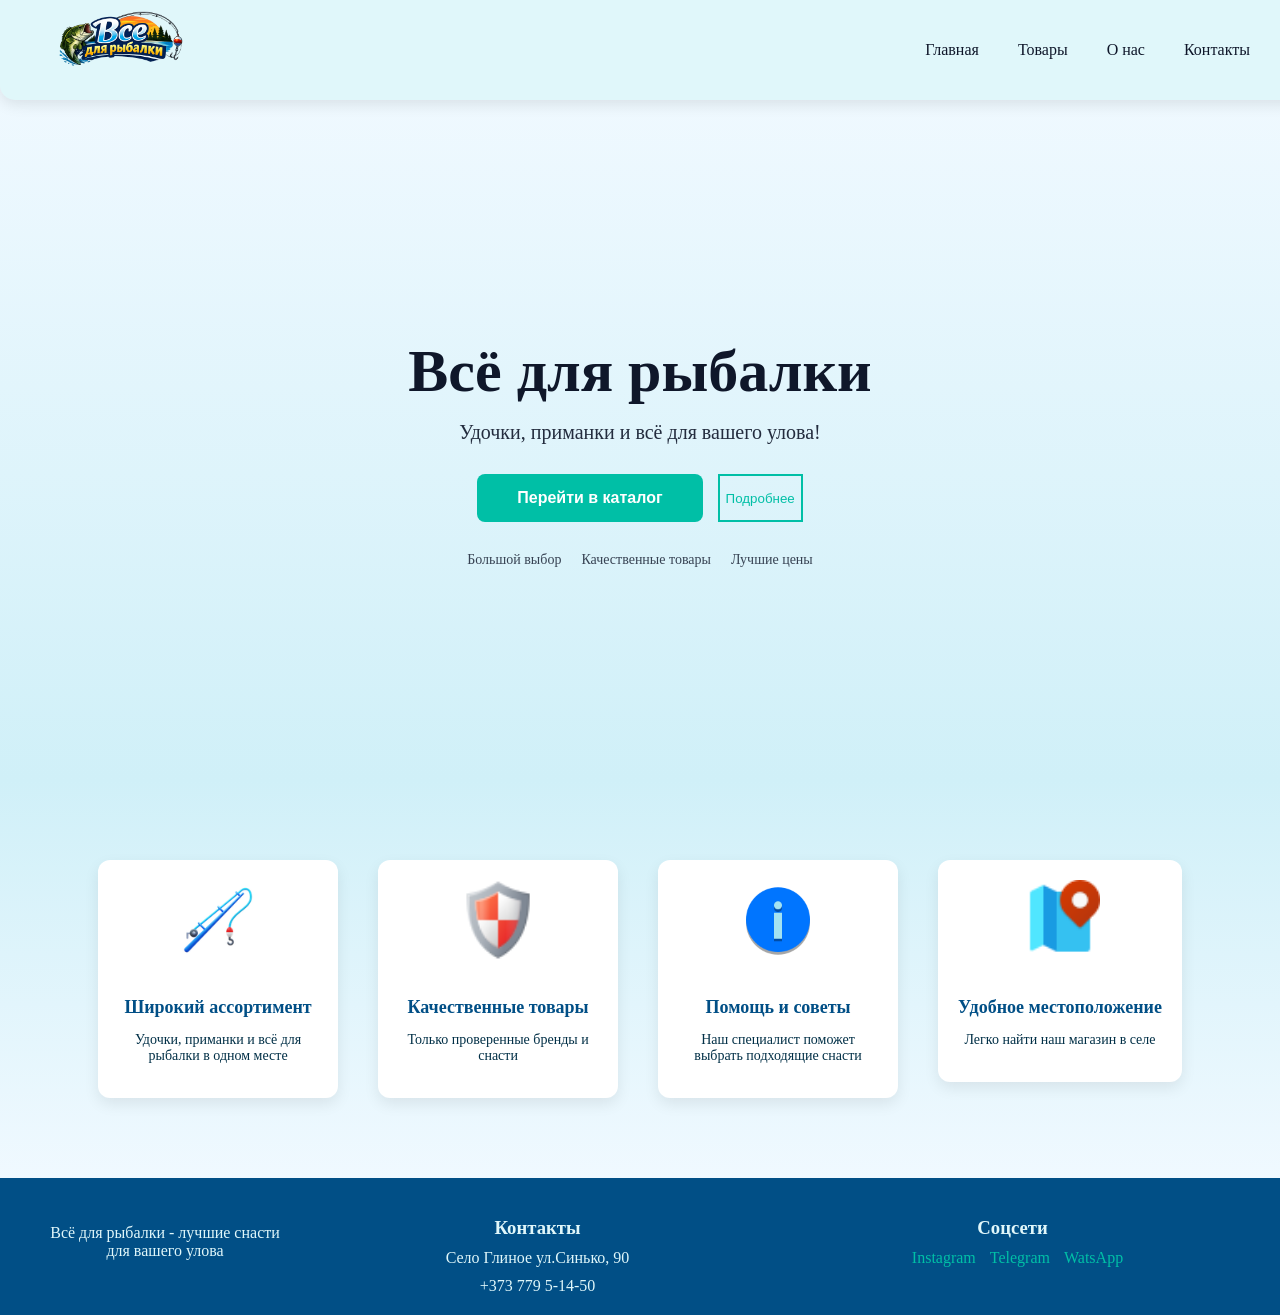
<file: index.html>
<!DOCTYPE html>
<html lang="ru">

<head>
	<meta charset="UTF-8">
	<meta name="viewport" content="width=device-width, initial-scale=1.0">
	<title>Всё для рыбалки в Глином — Магазин снастей и удочек ПМР</title>
	<meta name="description"
		content="Рыболовный магазин в селе Глиное. Широкий ассортимент удочек, приманок и снастей. Ждем вас по адресу ул. Синько, 90. Лучшие цены в Слободзейском районе!">

	<meta name="keywords"
		content="рыбалка Глиное, купить удочки ПМР, рыболовный магазин Слободзейский район, снасти Глиное, крючки, приманки, всё для рыбалки Глиное">

	<meta property="og:title" content="Всё для рыбалки в Глином">
	<meta property="og:description" content="Магазин снастей в Глином. Ждем вас на ул. Синько, 90!">
	<meta property="og:image" content="images/logo.png">


	<link rel="icon" href="images/favicon.png" type="image/png">
	<link rel="stylesheet" href="style.css">
</head>

<body>
	<header class="header">
		<div class="header-left">
			<a href="index.html">
				<img src="images/logo-icon.png" alt="Логотип" class="logo-img">
			</a>
		</div>

		<nav class="menu">
			<a href="index.html">Главная</a>
			<a href="catalog.html">Товары</a>
			<a href="#feature">О нас</a>
			<a href="#footer">Контакты</a>
		</nav>
	</header>

	<section class="hero" id="hero">
		<div class="hero-content">
			<h1>Всё для рыбалки</h1>
			<p>Удочки, приманки и всё для вашего улова!</p>

			<div class="hero-buttons">
				<button class="hero-button" id="catalogBtn">Перейти в каталог</button>
				<button class="hero-button-secondary" id="moreBtn">Подробнее</button>
			</div>

			<div class="hero-benefits">
				<span>Большой выбор</span>
				<span>Качественные товары</span>
				<span>Лучшие цены</span>
			</div>
		</div>
	</section>

	<section class="features" id="feature">
		<div class="feature">
			<img src="images/assortment.png" alt="Ассортимент">
			<h3>Широкий ассортимент</h3>
			<p>Удочки, приманки и всё для рыбалки в одном месте</p>
		</div>

		<div class="feature quality-feature">
			<img src="images/quality.png" alt="Качество">
			<h3>Качественные товары</h3>
			<p>Только проверенные бренды и снасти</p>

			<div class="quality-badge">100%</div>
		</div>

		<div class="feature">
			<img src="images/support.png" alt="Советы">
			<h3>Помощь и советы</h3>
			<p>Наш специалист поможет выбрать подходящие снасти</p>
		</div>

		<a href="https://yandex.md/maps/104927/transnistria/?ll=29.792891%2C46.642741&mode=poi&poi%5Bpoint%5D=29.792519%2C46.642680&poi%5Buri%5D=ymapsbm1%3A%2F%2Forg%3Foid%3D70025384905&z=17.6"
			target="_blank" class="feature-link">
			<div class="feature">
				<img src="images/location.png" alt="Магазин">
				<h3>Удобное местоположение</h3>
				<p>Легко найти наш магазин в селе</p>
			</div>
		</a>
	</section>

	<footer class="footer" id="footer">
		<div class="footer-container">

			<div class="footer-left">
				<p>Всё для рыбалки - лучшие снасти для вашего улова</p>
			</div>

			<div class="footer-center">
				<h3>Контакты</h3>
				<p>Село Глиное ул.Синько, 90</p>
				<p>+373 779 5-14-50</p>
			</div>

			<div class="footer-right">
				<h3>Соцсети</h3>
				<a href="#">Instagram</a>
				<a href="#">Telegram</a>
				<a href="#">WatsApp</a>
			</div>
		</div>
	</footer>
	<script src="main.js"></script>
</body>

</html>
</file>
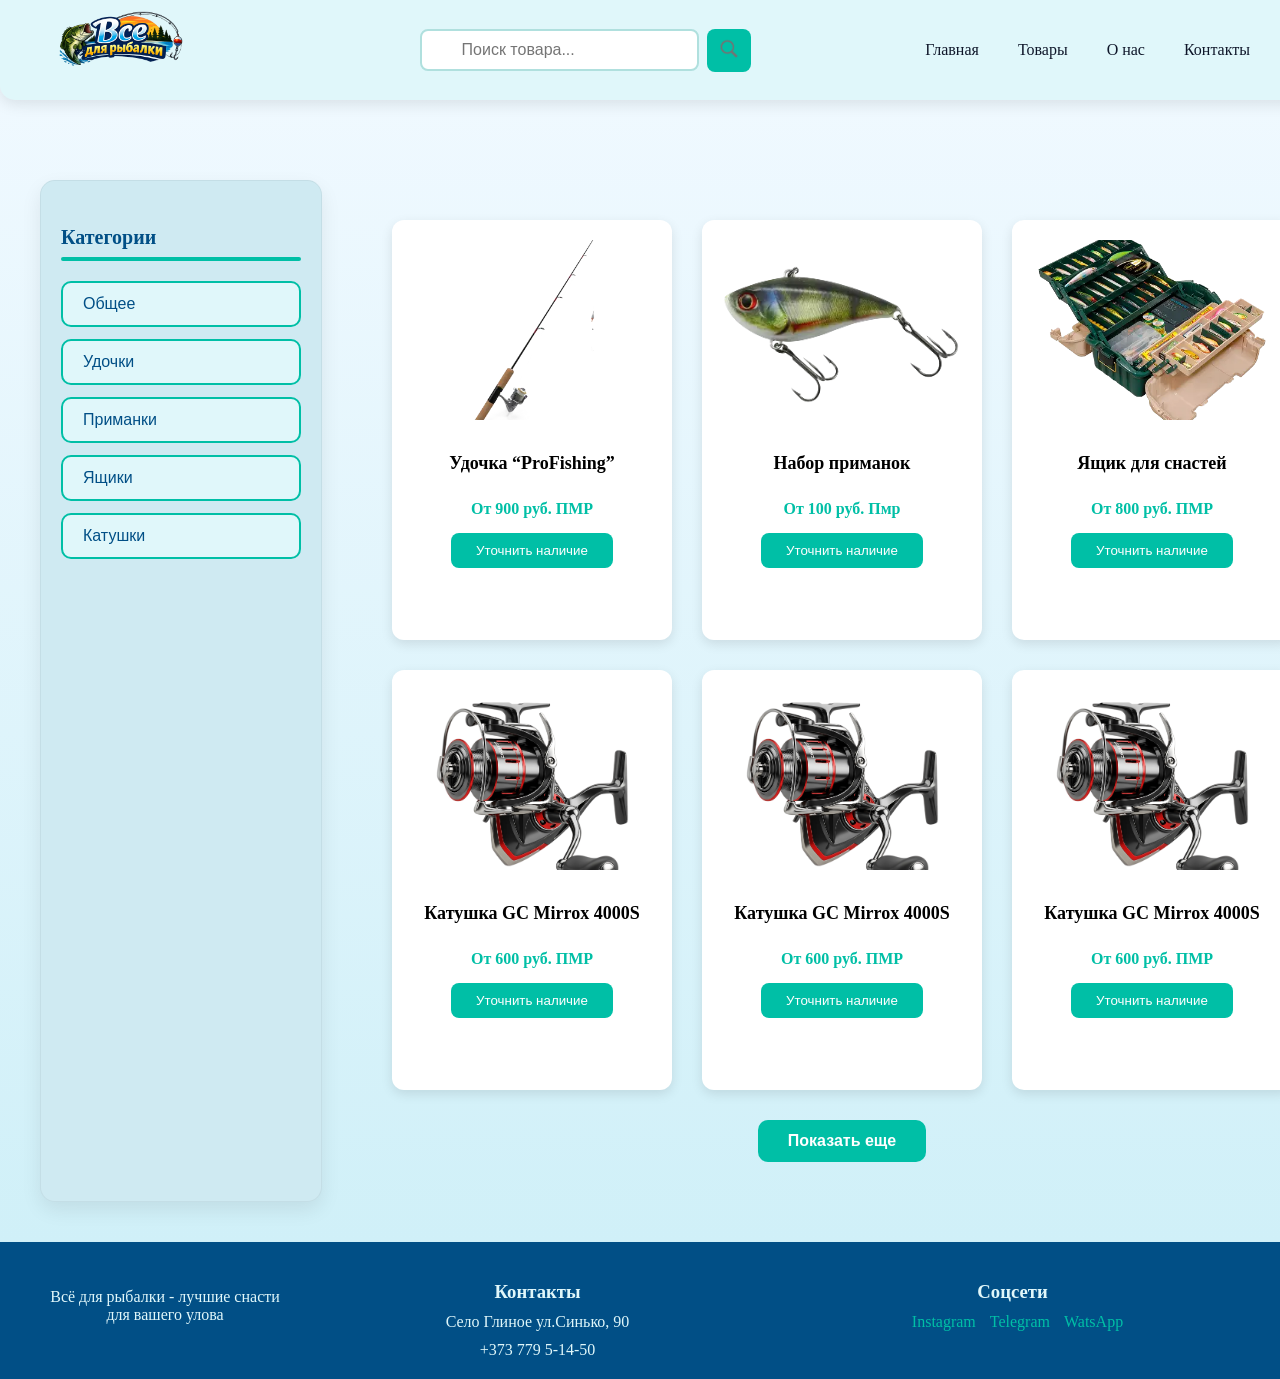
<file: catalog.html>
<!DOCTYPE html>
<html lang="ru">

<head>
	<meta charset="UTF-8">
	<meta name="viewport" content="width=device-width, initial-scale=1.0">
	<title>Каталог - Всё для рыбалки</title>
	<link rel="stylesheet" href="style.css">
</head>

<body>
	<header class="header">
		<div class="header-left">
			<a href="index.html">
				<img src="images/logo-icon.png " alt="Логотип" class="logo-img">
			</a>
		</div>

		<div class="header-search">
			<input type="text" id="searchInput" placeholder="Поиск товара...">
			<button id="searchBtn">
				<img src="images/search-icon.png" alt="Поиск">
			</button>
		</div>

		<nav class="menu">
			<a href="index.html">Главная</a>
			<a href="catalog.html#catalog">Товары</a>
			<a href="index.html#feature">О нас</a>
			<a href="index.html#footer">Контакты</a>
		</nav>
	</header>

	<section class="catalog-container" id="catalog">

		<aside class="catalog-sidebar">
			<h3>Категории</h3>
			<nav class="catalog-menu">
				<button class="category-btnall" id="btnAll" data-category="all">Общее</button>
				<button class="category-btn" id="btnRod" data-category="удочка">Удочки</button>
				<button class="category-btn" id="btnBait" data-category="приманка">Приманки</button>
				<button class="category-btn" id="btnBox" data-category="ящик">Ящики</button>
				<button class="category-btn" id="btnCoil" data-category="катушка">Катушки</button>
			</nav>
		</aside>

		<div class="catalog-main">
			<div class="catalog-card" data-name="удочка">
				<img src="images/rod.webp" alt="Удочка">
				<h3>Удочка “ProFishing”</h3>
				<p class="price">От 900 руб. ПМР</p>
				<button class="buy-btn">Уточнить наличие</button>
			</div>
			<div class="catalog-card" data-name="приманка">
				<img src="images/bait.webp" alt="Приманка">
				<h3>Набор приманок</h3>
				<p class="price">От 100 руб. Пмр</p>
				<button class="buy-btn">Уточнить наличие</button>
			</div>
			<div class="catalog-card" data-name="ящик">
				<img src="images/box.webp" alt="Ящик для снастей">
				<h3>Ящик для снастей</h3>
				<p class="price">От 800 руб. ПМР</p>
				<button class="buy-btn">Уточнить наличие</button>
			</div>
			<div class="catalog-card" data-name="катушка">
				<img src="images/reel.webp" alt="катушка">
				<h3>Катушка GC Mirrox 4000S</h3>
				<p class="price">От 600 руб. ПМР</p>
				<button class="buy-btn">Уточнить наличие</button>
			</div>



			<div class="catalog-card" data-name="катушка">
				<img src="images/reel.webp" alt="катушка">
				<h3>Катушка GC Mirrox 4000S</h3>
				<p class="price">От 600 руб. ПМР</p>
				<button class="buy-btn">Уточнить наличие</button>
			</div>
			<div class="catalog-card" data-name="катушка">
				<img src="images/reel.webp" alt="катушка">
				<h3>Катушка GC Mirrox 4000S</h3>
				<p class="price">От 600 руб. ПМР</p>
				<button class="buy-btn">Уточнить наличие</button>
			</div>
			<div class="catalog-card" data-name="катушка">
				<img src="images/reel.webp" alt="катушка">
				<h3>Катушка GC Mirrox 4000S</h3>
				<p class="price">От 600 руб. ПМР</p>
				<button class="buy-btn">Уточнить наличие</button>
			</div>
			<div class="catalog-card" data-name="катушка">
				<img src="images/reel.webp" alt="катушка">
				<h3>Катушка GC Mirrox 4000S</h3>
				<p class="price">От 600 руб. ПМР</p>
				<button class="buy-btn">Уточнить наличие</button>
			</div>
			<div class="catalog-card" data-name="катушка">
				<img src="images/reel.webp" alt="катушка">
				<h3>Катушка GC Mirrox 4000S</h3>
				<p class="price">От 600 руб. ПМР</p>
				<button class="buy-btn">Уточнить наличие</button>
			</div>

			<div class="catalog-card" data-name="катушка">
				<img src="images/reel.webp" alt="катушка">
				<h3>Катушка GC Mirrox 4000S</h3>
				<p class="price">От 600 руб. ПМР</p>
				<button class="buy-btn">Уточнить наличие</button>
			</div>
			<div class="catalog-card" data-name="катушка">
				<img src="images/reel.webp" alt="катушка">
				<h3>Катушка GC Mirrox 4000S</h3>
				<p class="price">От 600 руб. ПМР</p>
				<button class="buy-btn">Уточнить наличие</button>
			</div>
			<div class="catalog-card" data-name="катушка">
				<img src="images/reel.webp" alt="катушка">
				<h3>Катушка GC Mirrox 4000S</h3>
				<p class="price">От 600 руб. ПМР</p>
				<button class="buy-btn">Уточнить наличие</button>
			</div>
			<div class="catalog-card" data-name="катушка">
				<img src="images/reel.webp" alt="катушка">
				<h3>Катушка GC Mirrox 4000S</h3>
				<p class="price">От 600 руб. ПМР</p>
				<button class="buy-btn">Уточнить наличие</button>
			</div>
			<div class="catalog-card" data-name="катушка">
				<img src="images/reel.webp" alt="катушка">
				<h3>Катушка GC Mirrox 4000S</h3>
				<p class="price">От 600 руб. ПМР</p>
				<button class="buy-btn">Уточнить наличие</button>
			</div>
			<div class="catalog-card" data-name="катушка">
				<img src="images/reel.webp" alt="катушка">
				<h3>Катушка GC Mirrox 4000S</h3>
				<p class="price">От 600 руб. ПМР</p>
				<button class="buy-btn">Уточнить наличие</button>
			</div>
			<div class="show-more-container">
				<button id="showMorebtn">Показать еще</button>
			</div>

			<p id="notFoundMessage">
				Товары не найдены
			</p>
		</div>



	</section>

	<footer class="footer" id="footer">
		<div class="footer-container">

			<div class="footer-left">
				<p>Всё для рыбалки - лучшие снасти для вашего улова</p>
			</div>

			<div class="footer-center">
				<h3>Контакты</h3>
				<p>Село Глиное ул.Синько, 90</p>
				<p>+373 779 5-14-50</p>
			</div>

			<div class="footer-right">
				<h3>Соцсети</h3>
				<a href="#">Instagram</a>
				<a href="#">Telegram</a>
				<a href="#">WatsApp</a>
			</div>
		</div>
	</footer>

	<button id="scrollUpBtn">&#8679;</button>
	<script src="catalog.js"></script>
</body>

</html>
</file>
<file: style.css>
html {
	scroll-behavior: smooth;
}

body {
	margin: 0;
	padding-top: 80px;
}

.header {
	display: flex;
	justify-content: space-between;
	align-items: center;
	padding: 10px 50px;
	height: 80px;
	width: 100%;
	background: #e0f7fa;
	color: #0f172a;

	position: fixed;
	top: 0;
	left: 0;
	right: 0;
	z-index: 1000;
	box-shadow: 0 4px 15px rgba(0, 0, 0, 0.1);
	border-bottom-left-radius: 15px;
	border-bottom-right-radius: 15px;
}

.header-search {
	display: flex;
	align-items: center;
	gap: 8px;
	transition: transform 0.2s ease;
}

.header-search input {
	padding: 10px 15px 10px 40px;
	border-radius: 8px;
	border: 2px solid #b0e0de;
	transition: all 0.3s ease;
	outline: none;
	width: 220px;
	background-image: url('images/search-icon.png') no-repeat 10px center;
	background-size: 20px 20px;
	font-size: 16px;
	color: #0f172a
}

.header-search input:hover,
.header-search input:focus {
	border-color: #00bfa6;
	box-shadow: 0 4px 15px rgba(0, 0, 0, 0.3);
	transform: scale(1.05);
}

.header-search button {
	background-color: #00bfa6;
	border: none;
	padding: 10px 12px;
	border-radius: 8px;
	cursor: pointer;
	transition: all 0.2s ease;
}

.header-search button img {
	width: 20px;
	height: 20px;
}

.header-search button:hover {
	background-color: #5eead4;
	transform: translateY(-2px);
}

.header-left {
	display: flex;
	align-items: center;
}

.logo-img {
	height: 150px;
	width: 150px;
	transition: transform 0.3s;
}

.logo-img:hover {
	transform: scale(1.05);
}

.menu a {
	margin-left: 35px;
	text-decoration: none;
	font-weight: 500;
	position: relative;
	right: 80px;
	transition: color 0.3s, transform 0.3s;
	color: #0f172a;
}

.menu a::after {
	content: "";
	position: absolute;
	left: 0;
	bottom: -5px;
	width: 0;
	height: 2px;
	background: #00bfa6;
	transition: width 0.3s;
}

.menu a:hover::after {
	width: 100%;
}

.menu a:hover {
	color: #00bfa6;
	transform: translateY(-2px);
}

.hero {
	display: flex;
	justify-content: center;
	align-items: center;

	padding: 50px 40px;
	min-height: 600px;

	background: linear-gradient(180deg, #f0f9ff, #d0f0f8);
	color: #0f172a;

	position: relative;
	overflow: hidden;
}

.hero-content {
	text-align: center;
	min-width: 700px;
	z-index: 2;
	position: relative;
}

.hero p {
	font-size: 20px;
	margin-bottom: 30px;
	opacity: 0.9;
}

.hero h1 {
	font-size: 60px;
	margin-bottom: 20px;
	line-height: 1;
}

.hero-buttons {
	display: flex;
	justify-content: center;
	gap: 15px;
	margin-bottom: 30px;
}

.hero-button {
	padding: 15px 40px;
	font-size: 16px;
	font-weight: bold;
	background: #00bfa6;
	color: white;
	border: none;
	border-radius: 8px;
	cursor: pointer;
	text-decoration: none;

	transition: all 0.3s ease;
}

.hero-button:hover {
	background: #5eead4;
	transform: translateY(-3px);
}

.hero-button-secondary {
	background: transparent;
	border: 2px solid #00bfa6;
	color: #00bfa6;
	cursor: pointer;
}

.hero-button-secondary:hover {
	background: #00bfa6;
	color: white;
}

.hero-benefits {
	display: flex;
	justify-content: center;
	gap: 20px;
	font-size: 14px;
	opacity: 0.8;
}

.features {
	display: flex;
	flex-wrap: wrap;
	justify-content: center;
	gap: 40px;
	padding: 80px 40px;
	background: linear-gradient(0deg, #f0f9ff, #d0f0f8);
	text-align: center;
}

.feature-link {
	text-decoration: none;
	color: inherit;
	display: block;
}

.feature-link .feature {
	cursor: pointer;
}

.feature-link:hover .feature {
	transform: translateY(-5px);
	box-shadow: 0 10px 25px rgba(0, 0, 0, 0.15);
}

.quality-feature {
	position: relative;
	overflow: hidden;
}

.quality-badge {
	position: absolute;
	top: 50%;
	left: 50%;
	transform: translate(-50%, -50%) scale(0);
	width: 100px;
	height: 100px;
	border-radius: 50%;
	background: #00bfa6;
	color: white;
	font-weight: bold;
	font-size: 20px;

	display: flex;
	align-items: center;
	justify-content: center;

	opacity: 0;
	transition: all 0.3s ease;
}

.quality-feature:hover .quality-badge {
	transform: translate(-50%, -50%) scale(1);
	opacity: 1;
}

.quality-feature:hover {
	background-color: #e6fffb;
}

.feature {
	flex: 0 1 200px;
	max-width: 250px;
	padding: 20px;
	border-radius: 12px;
	transition: transform 0.3s, box-shadow 0.3s;
	background-color: #ffffff;
	box-shadow: 0 6px 15px rgba(0, 0, 0, 0.08);
}

.feature:hover {
	transform: translateY(-5px);
	box-shadow: 0 10px 25px rgba(0, 0, 0, 0.15);
}

.feature img {
	width: 80px;
	margin-bottom: 15px;
}

.feature h3 {
	font-size: 18px;
	margin-bottom: 10px;
	color: #014f86;
}

.feature p {
	font-size: 14px;
	color: #023047;
}

.footer {
	background-color: #014f86;
	color: #e0f7fa;
	padding: 20px 40px 10px;
}

.footer-container {
	display: flex;
	justify-content: space-between;
	flex-wrap: wrap;
	gap: 20px;
	text-align: center;
}

.footer-left {
	margin-top: 10px;
	max-width: 250px;
	display: flex;
	flex-direction: column;
	justify-content: flex-start;
}

.footer-left,
.footer-right,
.footer-center {
	flex: 1;
}

.footer-center {
	text-align: center;
}

.footer-right {
	text-align: center;
}

.footer-center h3,
.footer-right h3 {
	margin-bottom: 10px;
}

.footer-center p {
	margin: 10px 0;
	text-align: center
}

.footer-right a {
	display: inline-block;
	text-decoration: none;
	color: #00bfa6;
	margin-left: 10px;
	transition: color 0.3s, transform 0.2s;
}

.footer-right a:hover {
	color: #5eead4;
	transform: translateX(5px);
}

.footer-copy {
	text-align: center;
	font-size: 12px;
	color: #a1a1aa;
	border-top: 1px solid rgba(255, 255, 255, 0.2);
	margin-top: 10px;
}

.catalog-container {
	display: flex;
	gap: 30px;
	padding: 100px 40px 40px;
	background: linear-gradient(180deg, #f0f9ff, #d0f0f8);
	min-height: calc(100vh - 160px);
	box-sizing: border-box;
}

.catalog-sidebar {
	width: 240px;
	flex-shrink: 0;
	background: #cfeaf2;
	padding: 25px 20px;
	border-radius: 15px;
	box-shadow: 0 8px 20px rgba(0, 0, 0, 0.08);
	border: 1px solid rgba(0, 0, 0, 0.05);
	position: static;
	top: 100px;
}

.catalog-sidebar h3 {
	margin-bottom: 20px;
	font-size: 20px;
	color: #014f86;
	position: relative;
	font-weight: 600;
}

.catalog-sidebar h3::after {
	content: "";
	display: block;
	width: 240px;
	height: 4px;
	background: #00bfa6;
	margin-top: 8px;
	border-radius: 2px;
}

.category-btn,
.category-btnall {
	display: block;
	width: 100%;
	padding: 12px 20px;
	margin-bottom: 12px;
	font-size: 16px;
	font-weight: 500;
	color: #014f86;
	background-color: #e0f7fa;
	border: 2px solid #00bfa6;
	border-radius: 10px;
	cursor: pointer;
	text-align: left;
	transition: all 0.3s ease;
}

.category-btn:hover,
.category-btnall:hover {
	background-color: #00bfa6;
	color: white;
	transform: translateX(5px);
}

.category-btn.active {
	background-color: #00bfa6;
	color: white;
	transform: translateY(-2px);
}

.catalog-main {
	display: flex;
	flex-wrap: wrap;
	gap: 30px;
	padding: 40px;
	justify-content: flex-start;
	position: relative;

	min-width: 900px;
}

.catalog-card {
	width: 240px;
	background-color: white;
	border-radius: 12px;
	padding: 20px;
	display: flex;
	flex-direction: column;
	align-items: center;
	justify-content: flex-start;
	box-shadow: 0 4px 12px rgba(0, 0, 0, 0.1);
	transition: opacity 0.5s ease, transform 0.5s ease, box-shadow 0.3s ease;
	min-height: 380px;
	opacity: 0;
	transform: translateY(20px);
}

.catalog-card.show-anim {
	opacity: 1;
	transform: translateY(0);
}

.catalog-card:hover {
	transform: translateY(-5px);
	box-shadow: 0 8px 25px rgba(0, 0, 0, 0.15);
}

.catalog-card img {
	width: 100%;
	height: 180px;
	object-fit: cover;
	margin-bottom: 15px;
	border-radius: 8px;

	background: linear-gradient(90deg, #f0f0f0 25%, #e5e5e5 50%, #f0f0f0 75%);
	background-size: 200% 100%;
	animation: skeleton-loading 1.5s infinite;
}

@keyframes skeleton-loading {
	0% {
		background-position: 200% 0;
	}

	100% {
		background-position: -200% 0;
	}
}

.catalog-card h3 {
	margin-bottom: 10px;
	font-size: 18px;
	text-align: center;
}

.catalog-card .price {
	font-weight: bold;
	margin-bottom: 15px;
	color: #00bfa6;
	text-align: center;
	font-size: 16px;
}

.catalog-card .buy-btn {
	padding: 10px 25px;
	background-color: #00bfa6;
	color: white;
	border: none;
	border-radius: 8px;
	cursor: pointer;
	transition: all 0.2s ease;
	align-self: center;
}

.catalog-card .buy-btn:hover {
	background-color: #5eead4;
	transform: translateY(-2px);
}

#notFoundMessage {
	display: none;
	text-align: center;
	font-size: 24px;
	color: #014f86;
	width: 100%;
	margin: 20px 0;
}

.show-more-container {
	width: 100%;
	display: flex;
	justify-content: center;
	margin-top: 0px;
}

#showMorebtn {
	padding: 12px 30px;
	font-size: 16px;
	font-weight: 600;
	color: white;
	background-color: #00bfa6;
	border: none;
	border-radius: 10px;
	cursor: pointer;
	transition: all 0.2s ease;
}

#showMorebtn:hover {
	background-color: #5eead4;
	transform: translateY(-2px);
}

#scrollUpBtn {
	position: fixed;
	bottom: 40px;
	right: 40px;
	width: 50px;
	font-size: 24px;
	background-color: #00bfa6;
	color: white;
	border: none;
	border-radius: 50%;
	cursor: pointer;
	box-shadow: 0 4px 12px rgba(0, 0, 0, 0.2);
	opacity: 0;
	pointer-events: none;
	z-index: 1000;
	transition: opacity 0.4s ease-in-out;
}

#scrollUpBtn.show {
	opacity: 1;
	pointer-events: auto;
}

#scrollUpBtn:hover {
	background-color: #5eead4;
	transform: translateY(-3px);
}

@media (max-width: 768px) {

	/*! Основной сайт + header и footer */
	.header {
		padding: 15px 0;
		height: auto;
		flex-direction: column;
		gap: 10px;
		border-radius: 0 0 15px 15px;
	}

	.header-left {
		display: flex;
		justify-content: center;
		width: 100%;
		margin: 0;
	}

	.logo-img {
		height: 80px;
		width: 80px;
	}

	.menu {
		position: static;
		right: 0;
		margin: 0;
		display: flex;
		justify-content: center;
		flex-wrap: wrap;
		width: 100%;
	}

	.menu a {
		margin: 5px 10px;
		right: 0;
		font-size: 14px;
	}

	body {
		padding-top: 150px;
	}

	.hero {
		min-height: auto;
		padding: 40px 20px;
	}

	.hero-content {
		min-width: unset;
		width: 100%;
	}

	.hero h1 {
		font-size: 32px;
	}

	.hero p {
		font-size: 16px;
	}

	.hero-buttons {
		flex-direction: column;
		width: 100%;
		align-items: center;
	}

	.hero-button {
		width: 100%;
		max-width: 280px;
	}

	.hero-button-secondary {
		width: auto;
		min-width: 120px;
		padding: 10px;
		border-radius: 5;
		font-size: 14px;
	}

	.hero-benefits {
		flex-direction: column;
		gap: 10px;
	}

	.features {
		padding: 40px 20px;
		display: flex;
		flex-direction: column;
		align-items: center;
		gap: 20px;
	}

	.feature {
		width: 100%;
		max-width: 280px;
		min-height: 220px;
		margin: 0 !important;
		flex: none;
		box-sizing: border-box;
	}

	.feature-link {
		width: 100%;
		max-width: 280px;
		text-decoration: none;
		display: block;
		padding: 0;
		margin: 0;
		background: none;
		box-shadow: none;
	}

	.feature-link .feature {
		width: 100%;
		max-width: 100%;
		height: 100%;
	}

	.footer-container {
		flex-direction: column;
		gap: 30px;
	}

	.footer-left,
	.footer-center,
	.footer-right {
		max-width: 100%;
		text-align: center;
	}

	.catalog-container {
		flex-direction: column;
		padding: 120px 15px 40px;
		gap: 20px;
	}

	.catalog-sidebar {
		width: 100%;
		padding: 15px;
		box-sizing: border-box;
	}

	.catalog-sidebar h3 {
		font-size: 18px;
		margin-bottom: 15px;
		text-align: center;
	}

	.catalog-sidebar h3::after {
		width: 60px;
		margin: 8px auto;
	}

	.catalog-menu {
		display: flex;
		flex-wrap: wrap;
		gap: 8px;
		justify-content: center;
	}

	.category-btn,
	.category-btnall {
		width: auto;
		padding: 8px 15px;
		font-size: 13px;
		margin-bottom: 0;
		flex-grow: 1;
		text-align: center;
	}

	.catalog-main {
		display: grid !important;
		grid-template-columns: 1fr 1fr;
		gap: 15px 5px;
		padding: 10px !important;
		min-width: unset;
		width: 100%;
		box-sizing: border-box;
	}

	.catalog-card {
		width: 100%;
		max-width: none;
		min-width: unset;
		padding: 10px;
		margin: 0;
		box-sizing: border-box;
		display: flex;
		flex-direction: column;
		justify-content: space-between;
	}

	.catalog-card img {
		width: 100%;
		height: auto;
		max-height: 120px;
		object-fit: contain;
	}

	.catalog-card .price {
		font-size: 14px;
	}

	.show-more-container {
		grid-column: 1 / -1;
		display: flex;
		justify-content: center;
		width: 100%;
		margin-top: 20px;
	}

	.header-search {
		width: 100%;
		justify-content: center;
		margin: 5px 0;
	}

	.header-search input {
		padding-left: 10px;
		width: 70%;
	}

	#notFoundMessage {
		grid-column: 1 / -1;
		text-align: center;
		width: 100%;
		margin: 40px 0;
		font-size: 18px;
		color: #014f86;
	}

	.buy-btn:active,
	.category-btn:active,
	.category-btnall:active {
		transform: scale(0.95);
		filter: brightness(0.8);
		transition: 0.1s;
	}
}
</file>
